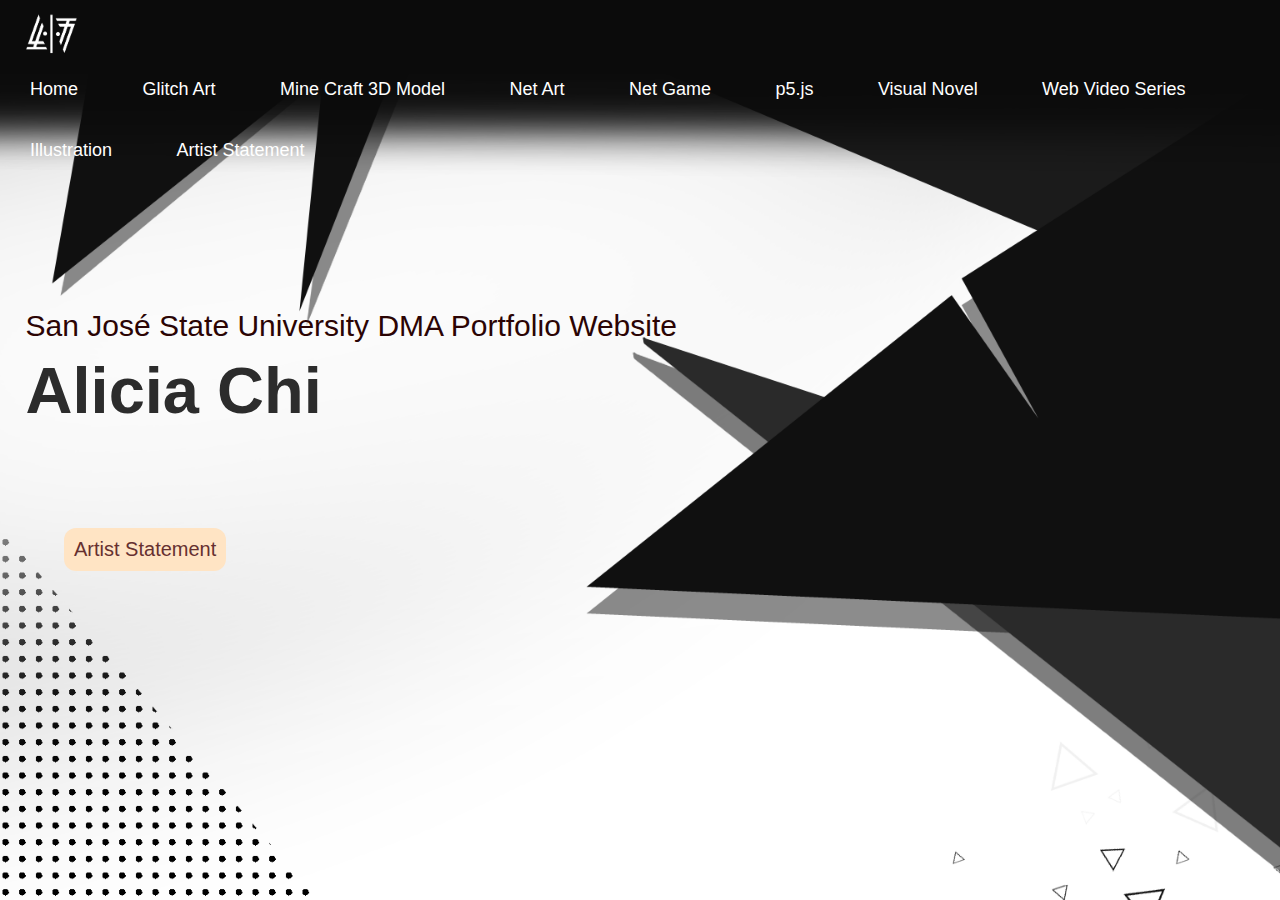
<file: index.html>
<!DOCTYPE html>
<html lang="en">
  <head>
    <meta charset="UTF-8">
    <meta http-equiv="X-UA-Compatible" content ="IE=edge">
    <meta name="viewport" content="width=device-width, initial-scale=1.0">
    <title>DMA Portfolio Website</title>
    <link rel="stylesheet" href="style.css">
    <script src="transition.js"></script>

  </head>
  <div class="nav">

  </div>
  <body>
    <!-------------------------------Home Navigation-------------------------------> 
      <div id="header1">
        <div class="containter">
          <nav>
            
            <img src="images/logo.png" class="logo">
            <ul>
                <li><a href="index.html" >Home</a></li>
                <li><a href="glitch_art.html">Glitch Art</a></li>
                <li><a href="mc.html">Mine Craft 3D Model</a></li>
                <li><a href="net_art.html">Net Art</a></li>
                <li><a href="net_game.html">Net Game</a></li>
                <li><a href="p5js.html">p5.js</a></li>
                <li><a href="visual_novel.html">Visual Novel</a></li>
                <li><a href="video.html">Web Video Series</a></li>
                <li><a href="illustration.html">Illustration</a></li>
                <li><a href="artist_statement.html">Artist Statement</a></li>
            </ul>
          </nav>
      <!-------------------------------Home Navigation-------------------------------> 
      <div class="wrapper">
        
          <div class="header-text">
              <p style="color: rgb(43, 4, 4) ;">San José State University DMA Portfolio Website</p>
              <h1><span style="color: rgb(44, 44, 44) ;">Alicia Chi</span></h1>
          </div>

          <div class="showcased-work"></div>

          </div>

          <div class="button_statement">
            
              <br>
              <br>
            <a href="artist_statement.html"> 
              <button class="button" >Artist Statement</button></a>
              <br>
              <br>
          </div>
          
          <div class="portfolio">
            <p>
              
            </p>
          </div>

      </div>
      <script src="https://code.jquery.com/jquery-3.6.0.min.js"></script>
      <script src="transition.js"></script>

  </body>
 


</html>
</file>
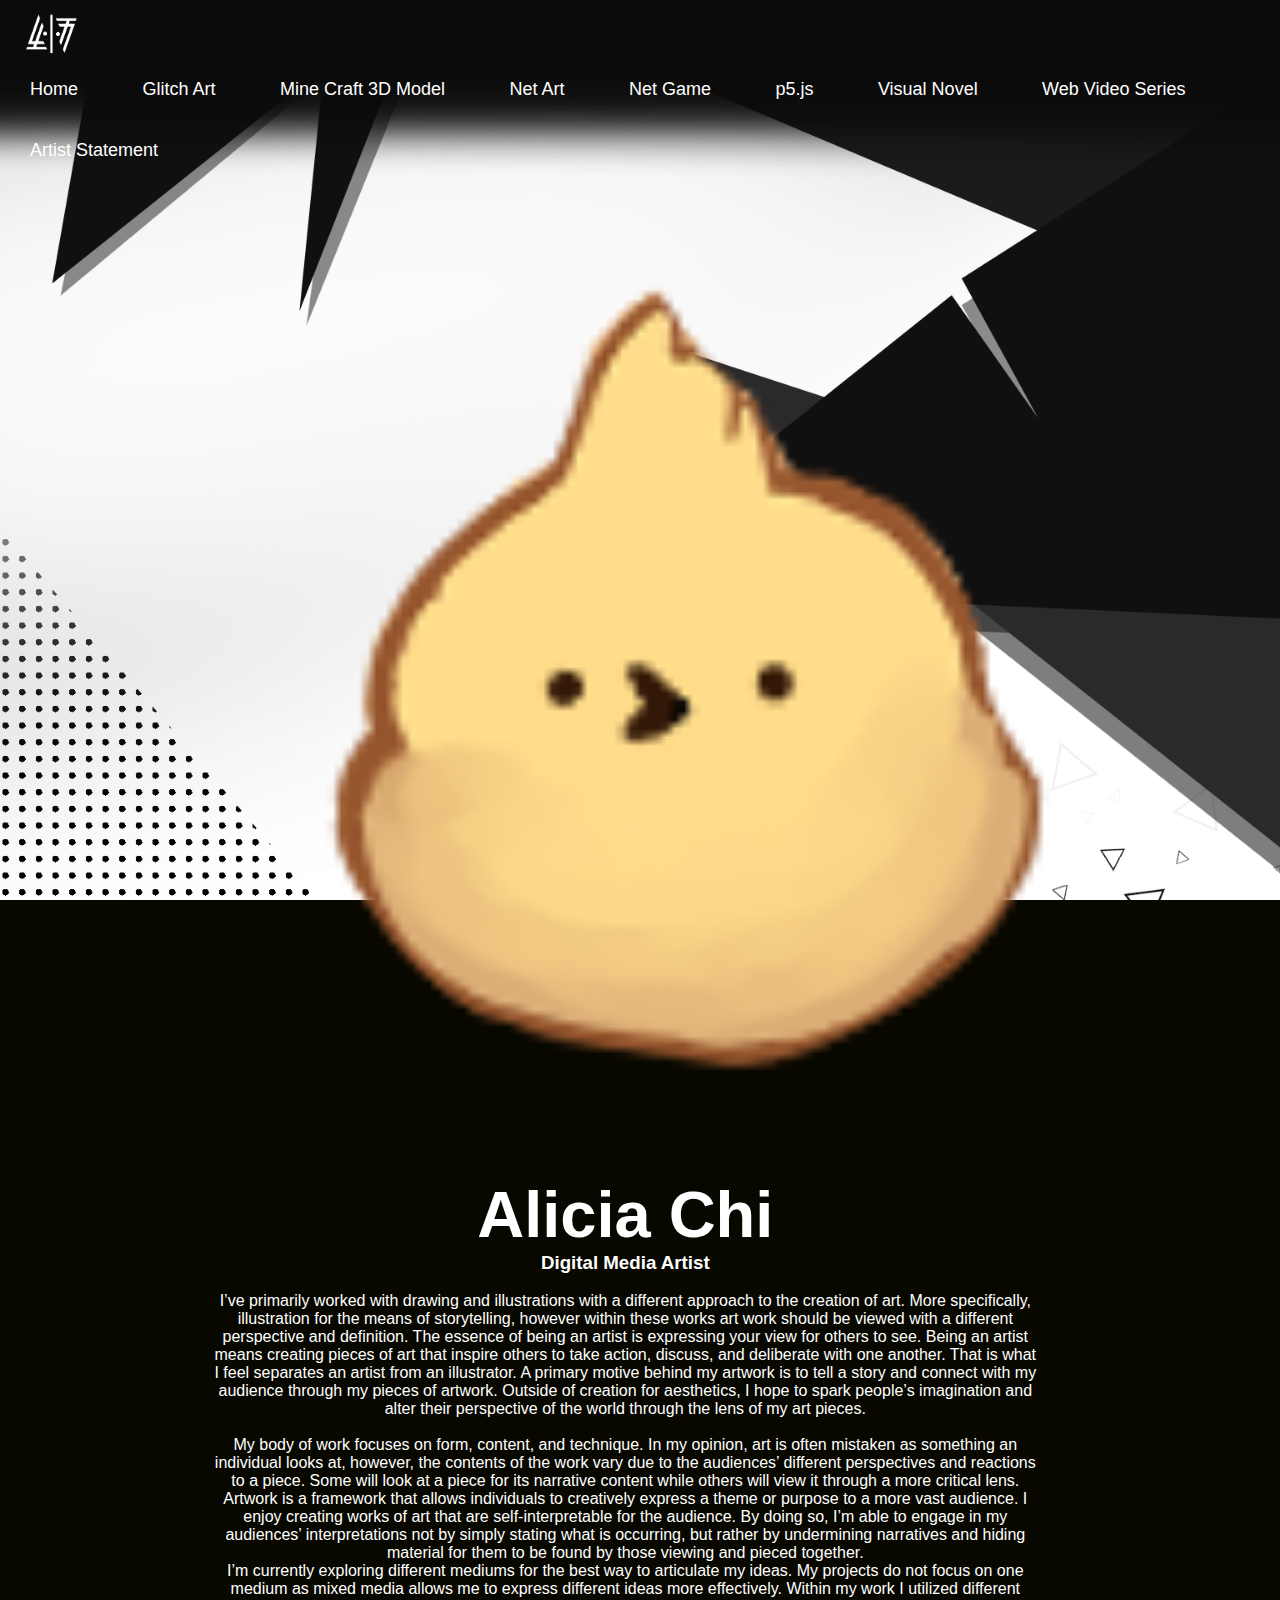
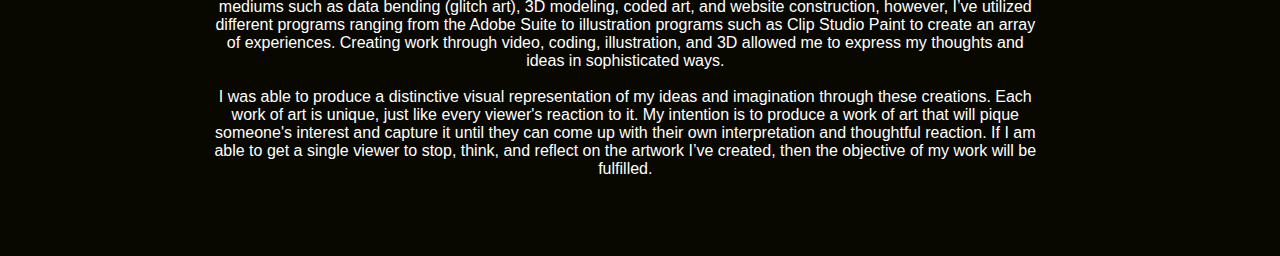
<file: artist_statement.html>
<!DOCTYPE html>
<html lang="en">
  <head>
    <meta charset="UTF-8">
    <meta http-equiv="X-UA-Compatible" content ="IE=edge">
    <meta name="viewport" content="width=device-width, initial-scale=1.0">
    <title>About Me</title>
    <link rel="stylesheet" href="style.css">

  </head>
  <div class="nav">

  </div>
  <body>

       <div id="header1">
        <div class="containter">
          <nav>
            <img src="images/logo.png" class="logo">
            <ul>
                <li><a href="index.html" >Home</a></li>
                <li><a href="glitch_art.html">Glitch Art</a></li>
                <li><a href="mc.html">Mine Craft 3D Model</a></li>
                <li><a href="net_art.html">Net Art</a></li>
                <li><a href="net_game.html">Net Game</a></li>
                <li><a href="p5js.html">p5.js</a></li>
                <li><a href="visual_novel.html">Visual Novel</a></li>
                <li><a href="video.html">Web Video Series</a></li>
                <li><a href="artist_statement.html">Artist Statement</a></li>
            </ul>
          </nav>

      
          <div id="about">
            <div class="containter">
              <div class="row">
              <div class="about-col-1">
                  <image src = "images/profile.png" class="profile">
              </div>
              <div class="about-col-2">
                <br>
                <br>
                <br>
                <h1 class="subtext">Alicia Chi</h1>
                <h3>Digital Media Artist</h2>
                <br>
                    I’ve primarily worked with drawing and illustrations with a different approach to the creation of art. More specifically, illustration for the means of storytelling, however within these works art work should be viewed with a different perspective and definition. The essence of being an artist is expressing your view for others to see. Being an artist means creating pieces of art that inspire others to take action, discuss, and deliberate with one another. That is what I feel separates an artist from an illustrator. A primary motive behind my artwork is to tell a story and connect with my audience through my pieces of artwork. Outside of creation for aesthetics, I hope to spark people’s imagination and alter their perspective of the world through the lens of my art pieces.
                        <br>
                        <br>
                    My body of work focuses on form, content, and technique. In my opinion, art is often mistaken as something an individual looks at, however, the contents of the work vary due to the audiences’ different perspectives and reactions to a piece. Some will look at a piece for its narrative content while others will view it through a more critical lens. Artwork is a framework that allows individuals to creatively express a theme or purpose to a more vast audience. I enjoy creating works of art that are self-interpretable for the audience. By doing so, I’m able to engage in my audiences’ interpretations not by simply stating what is occurring, but rather by undermining narratives and hiding material for them to be found by those viewing and pieced together.
                        <br>
                    I’m currently exploring different mediums for the best way to articulate my ideas. My projects do not focus on one medium as mixed media allows me to express different ideas more effectively. Within my work I utilized different mediums such as data bending (glitch art), 3D modeling, coded art, and website construction, however, I’ve utilized different programs ranging from the Adobe Suite to illustration programs such as Clip Studio Paint to create an array of experiences. Creating work through video, coding, illustration, and 3D allowed me to express my thoughts and ideas in sophisticated ways. 
                        <br>
                        <br>
                    I was able to produce a distinctive visual representation of my ideas and imagination through these creations. Each work of art is unique, just like every viewer's reaction to it. My intention is to produce a work of art that will pique someone's interest and capture it until they can come up with their own interpretation and thoughtful reaction. If I am able to get a single viewer to stop, think, and reflect on the artwork I’ve created, then the objective of my work will be fulfilled.
                        <br>
                        <br>
                <p class="bout_me">
                  
                </p>
              </div>
              </div>
          </div>
    
        </div>
      </div>
  </body>
</html>
</file>
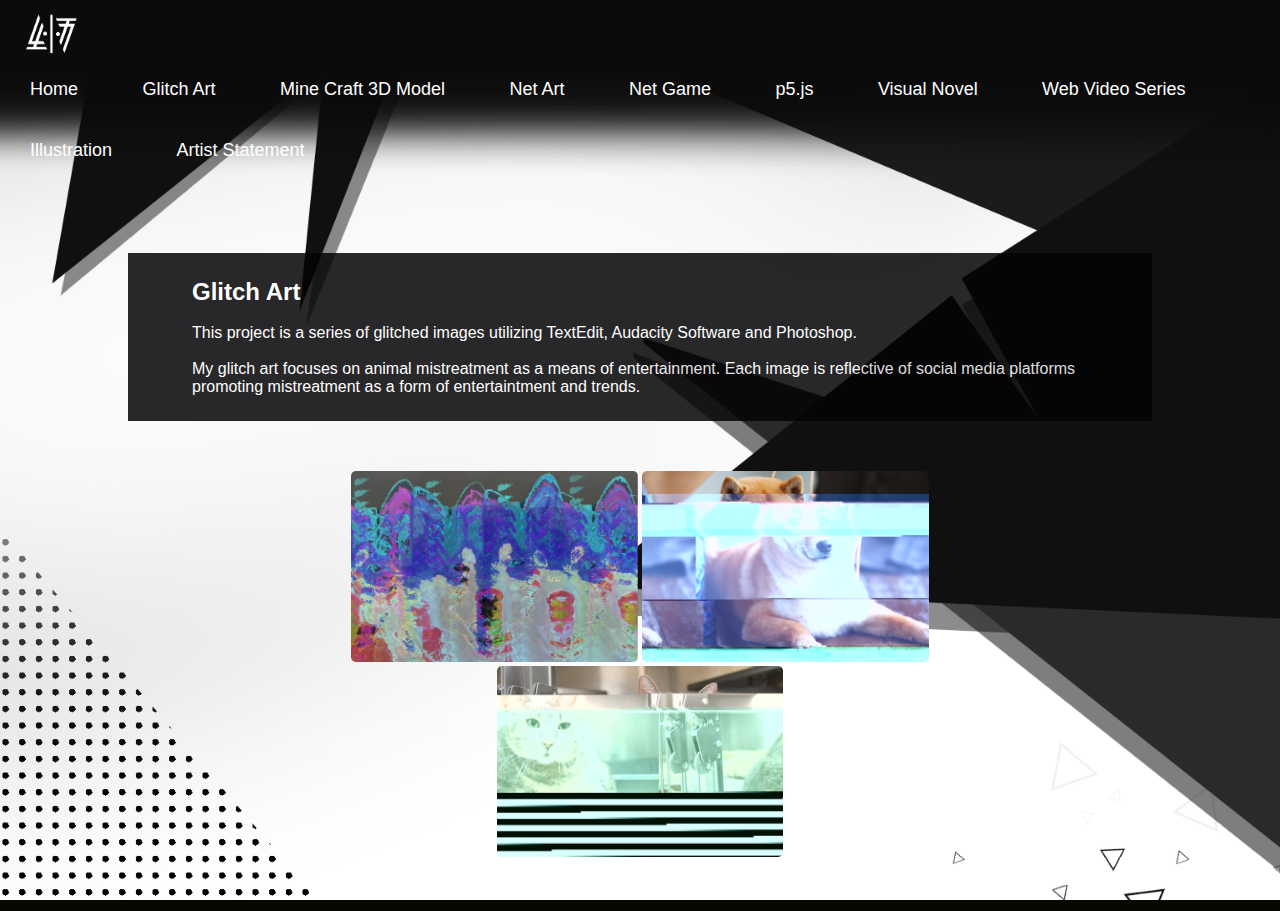
<file: glitch_art.html>
<!DOCTYPE html>
<html lang="en">
  <head>
    <meta charset="UTF-8">
    <meta http-equiv="X-UA-Compatible" content ="IE=edge">
    <meta name="viewport" content="width=device-width, initial-scale=1.0">
    <title>Glitch Art</title>
    <link rel="stylesheet" href="style.css">
  </head>
  <script src="sketch.js">
  </script>
  <div class="nav">
  </div>
  <body>
     <!-------------------------------Home Navigation-------------------------------> 
     <div id="header1">
      <div class="containter">
        <nav>
          <img src="images/logo.png" class="logo">
          <ul>
              <li><a href="index.html" >Home</a></li>
              <li><a href="glitch_art.html">Glitch Art</a></li>
              <li><a href="mc.html">Mine Craft 3D Model</a></li>
              <li><a href="net_art.html">Net Art</a></li>
              <li><a href="net_game.html">Net Game</a></li>
              <li><a href="p5js.html">p5.js</a></li>
              <li><a href="visual_novel.html">Visual Novel</a></li>
              <li><a href="video.html">Web Video Series</a></li>
              <li><a href="illustration.html">Illustration</a></li>
              <li><a href="artist_statement.html">Artist Statement</a></li>
          </ul>
        </nav>
    <!-------------------------------Home Navigation-------------------------------> 
    <br>
    <br>
    <br>
    <br>
  
    <div class="statement-text">
      <h2>Glitch Art</h2>
      <br>
      <p>This project is a series of glitched images utilizing TextEdit, Audacity Software and Photoshop.</p>
      <br>
      <p>My glitch art focuses on animal mistreatment as a means of entertainment. Each image is reflective of social media platforms promoting mistreatment as a form of entertaintment and trends. </p>

    </div>
   <div class="row">
      <img class="myImages" id="myImg" src="images/glitch_dog1.png" alt="Glitch Dog 2" style="width: 32%">

          <!-- Modal Images -->
          <div id="myModal" class="modal">
            <span class="close">&times;</span>
            <img class="modal-content" id="img01">
            <div id="caption"></div>
          </div>
          
      <img class="myImages" id="myImg" src="images/glitch_dog2.png" alt="Glitch Dog 2" style="width:32%">

          <div id="myModal" class="modal">
            <span class="close">&times;</span>
            <img class="modal-content" id="img01">
            <div id="caption"></div>
          </div>
        
      <br>
      <img class="myImages" id="myImg" src="images/cat_glitch.png" alt="Glitch Cat" style="width:32%">
          <div id="myModal" class="modal">
            <span class="close">&times;</span>
            <img class="modal-content" id="img01">
            <div id="caption"></div>
          </div>
  
     </div> 

  <script src="modal_imgs.js"> </script>
  <script src="transition.js"></script>
</html>
</file>
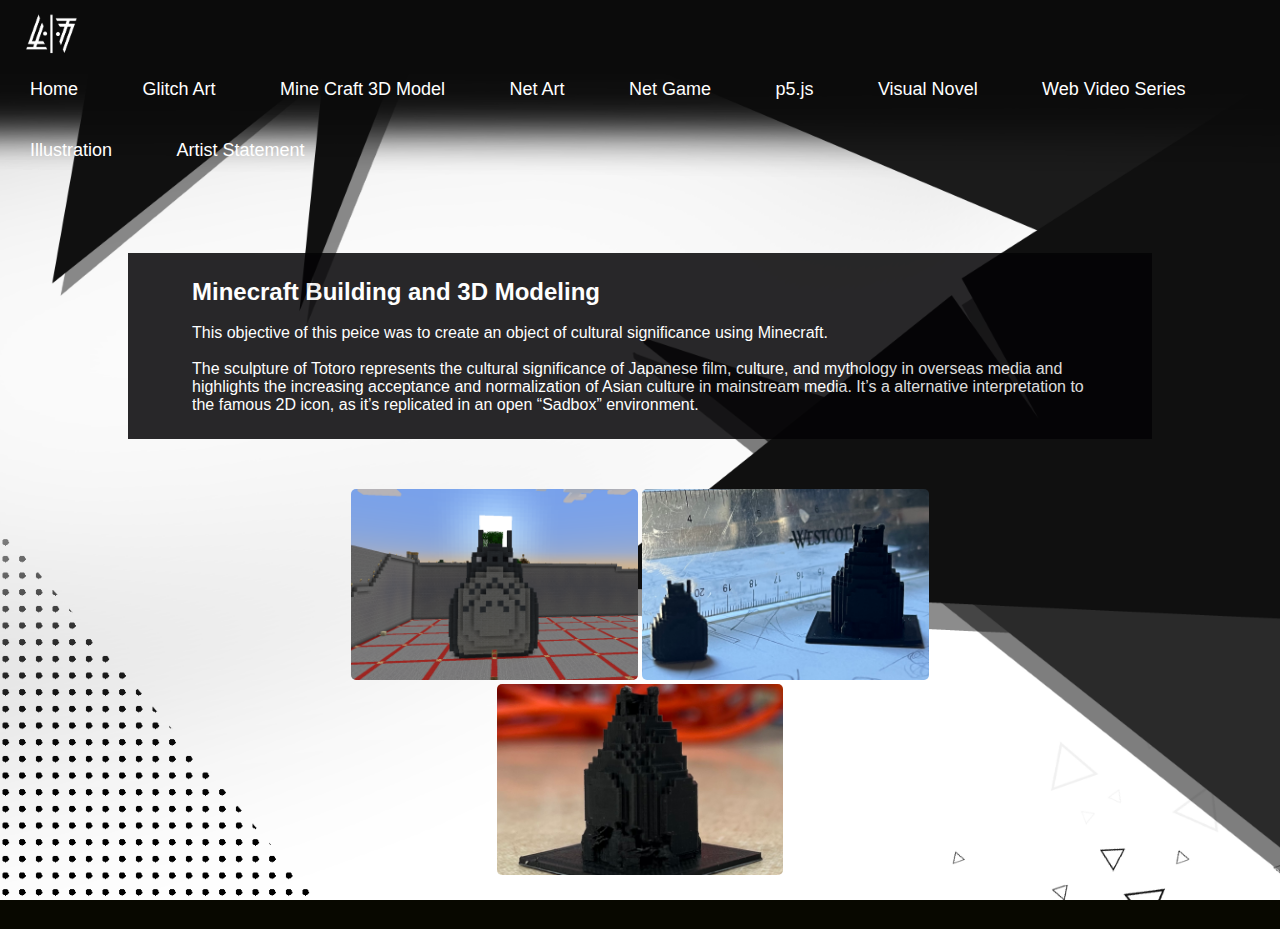
<file: mc.html>
<!DOCTYPE html>
<html lang="en">
  <head>
    <meta charset="UTF-8">
    <meta http-equiv="X-UA-Compatible" content ="IE=edge">
    <meta name="viewport" content="width=device-width, initial-scale=1.0">
    <title>Minecraft</title>
    <link rel="stylesheet" href="style.css">
  </head>
  <script src="sketch.js">
  </script>
  <div class="nav">
  </div>
  <body>
     <!-------------------------------Home Navigation-------------------------------> 
     <div id="header1">
      <div class="containter">
        <nav>
          <img src="images/logo.png" class="logo">
          <ul>
              <li><a href="index.html" >Home</a></li>
              <li><a href="glitch_art.html">Glitch Art</a></li>
              <li><a href="mc.html">Mine Craft 3D Model</a></li>
              <li><a href="net_art.html">Net Art</a></li>
              <li><a href="net_game.html">Net Game</a></li>
              <li><a href="p5js.html">p5.js</a></li>
              <li><a href="visual_novel.html">Visual Novel</a></li>
              <li><a href="video.html">Web Video Series</a></li>
              <li><a href="illustration.html">Illustration</a></li>
              <li><a href="artist_statement.html">Artist Statement</a></li>
          </ul>
        </nav>
    <!-------------------------------Home Navigation-------------------------------> 
    <br>
    <br>
    <br>
    <br>
  
    <div class="statement-text">
      <h2>Minecraft Building and 3D Modeling</h2>
      <br>
      <p>This objective of this peice was to create an object of cultural significance using Minecraft.</p>
      <br>
      <p> The sculpture of Totoro represents the cultural significance of Japanese film, culture, and mythology in overseas media and highlights the increasing acceptance and normalization of Asian culture in mainstream media. It’s a alternative interpretation to the famous 2D icon, as it’s replicated in an open “Sadbox” environment.</p>

    </div>
   <div class="row">
      <img class="myImages" id="myImg" src="images/mc_build - Copy.png" alt="Minecraft Screenshot" style="width: 32%">

          <!-- Modal Images -->
          <div id="myModal" class="modal">
            <span class="close">&times;</span>
            <img class="modal-content" id="img01">
            <div id="caption"></div>
          </div>
          
      <img class="myImages" id="myImg" src="images/print_comp - Copy.png" alt="3D Print Iterations" style="width:32%">

          <div id="myModal" class="modal">
            <span class="close">&times;</span>
            <img class="modal-content" id="img01">
            <div id="caption"></div>
          </div>
        
      <br>
      <img class="myImages" id="myImg" src="images/print_final - Copy.png" alt="Print" style="width:32%">
          <div id="myModal" class="modal">
            <span class="close">&times;</span>
            <img class="modal-content" id="img01">
            <div id="caption"></div>
          </div>
  
     </div> 

  <script src="modal_imgs.js"> </script>
  <script src="transition.js"></script>
</html>
</file>
<file: style.css>
*{
    margin: 0;
    padding: 0;
    font-family: 'Poppins', sans-serif;
    box-sizing: corder-box;
}
body{
    background: #080800;
    color: #fff;
}

#header1{
    width: 100%;
    height: 100vh;
    background-image: url(images/background_glitch_art.png);
    background-repeat: repeat-y;
    background-size: cover;
    background-position: right ;
}
#portfolio_header{
    width: 100%;
    height: 100vh;
    background-color: rgb(36, 36, 36);
    background-size: cover;
    background-position: right ;
}
.container{
    padding: 10px 10%;
}
nav{
    display: flex;
    align-items: center;
    justify-content: space-between;
    flex-wrap: wrap;
}

.logo{
    padding-top: 10px;
    padding-left: 2%;
    width: 4%;
}

nav ul li{
    display: inline-block;
    list-style: none;
    margin: 20px 30px;
   
}

nav ul li a{
    color:#ffffff;
    text-decoration: none;
    font-size:18px;
    position: relative;
}

nav ul li a::after{
    content:'';
    width: 0;
    height: 3px;
    background: #fff;
    position: absolute;
    left: 0;
    bottom: -6px;
    transition: 0.5s;
}

nav ul li a:hover::after{
    width: 100%;
}

.header-text{
    padding-left: 2%;
    margin-top: 10%;
    font-size: 30px;
}
.header-text h1{
    font-size: 65px;
    margin-top: 10px;
}
.header-text p span{
    color:rgb(41, 86, 145);
}

.header-text h1 span{
    color:black;
}

.button_statement{
    padding: 5%;
}

.button{
    border-radius: 12px;
    background-color: bisque;
    border: none;
    color: #663030;
    padding: 10px;
    text-align: center;
    text-decoration: none;
    display: inline-block;
    font-size: 20px;
    margin: 10px, 20px;
}

/* --------------------About-------------------- */
#about{
    padding: 10px 0;
    padding-left: 2%;
}
.row{
    text-align: center;
    padding: 50px;
    padding-left: 15%;
    padding-right: 15%;
}
.about-col-1{
    flex-basis: 35%;
}
.about-col-1 img{
    width: 100%;
    border-radius: 10px ;
    }
.about-col-2 {
    flex-basis: 60%;
    padding-right: 55px;
}
.subtext{
    font-size: 65px;
    font-weight: 600;
 
}




/* --------------------Portfolio-------------------- */
#portfolio{
    padding: 10px 0;
    padding-left: 2%;
}

.portfolio_img{
    width: 50%;
    border-radius: 10px ;
}
.bout_me{
    font-size: 30px;
    font-weight: 200;  
}
.center {
    display: block;
    text-align: center;
    margin-left: auto;
    margin-right: auto;
  }
  .statement-text{
    background-color: #040305;
    opacity: 85%;
    text-align: left;
    margin-left: 10%;
    margin-right: 10%;
    padding: 25px;
    padding-left: 5%;
    padding-right: 5%;
}


/*modular photo*/

#myImg {
    border-radius: 5px;
    cursor: pointer;
    transition: 0.3s;
  }
  
  #myImg:hover {
    opacity: 0.7;
  }
  
  .modal {
    display: none;
    /* Hidden by default */
    position: fixed;
    /* Stay in place */
    z-index: 1;
    /* Sit on top */
    padding-top: 100px;
    /* Location of the box */
    left: 0;
    top: 0;
    width: 100%;
    /* Full width */
    height: 100%;
    /* Full height */
    overflow: auto;
    /* Enable scroll if needed */
    background-color: rgb(0, 0, 0);
    /* Fallback color */
    background-color: rgba(0, 0, 0, 0.9);
    /* Black w/ opacity */
  }
  
  .modal-content {
    margin: auto;
    display: block;
    width: 80%;
    max-width: 700px;
  }
  
  #caption {
    margin: auto;
    display: block;
    width: 80%;
    max-width: 700px;
    text-align: center;
    color: #ccc;
    padding: 10px 0;
    height: 150px;
  }
  
  .modal-content,
  #caption {
    animation-name: zoom;
    animation-duration: 0.6s;
  }
  
  @keyframes zoom {
    from {
      transform: scale(0)
    }
    to {
      transform: scale(1)
    }
  }
  
  .close {
    position: absolute;
    top: 15px;
    right: 35px;
    color: #f1f1f1;
    font-size: 40px;
    font-weight: bold;
    transition: 0.3s;
  }
  
  .close:hover,
  .close:focus {
    color: #bbb;
    text-decoration: none;
    cursor: pointer;
  }
  
  @media only screen and (max-width: 700px) {
    .modal-content {
      width: 100%;
    }
  }
  .fadeIn {
    animation-name: fadeIn;
    animation-duration: 1s;
  }
  
  @keyframes fadeIn {
    from {
      opacity: 0;
    }
    to {
      opacity: 1;
    }
  }

  .fade-in {
    opacity: 0;
    animation: fadeIn 1s ease-in-out forwards;
  }
  
  @keyframes fadeIn {
    from {
      opacity: 0;
    }
    to {
      opacity: 1;
    }
  }
  .wrapper {
    opacity: 0;
    visibility: hidden;
    transition: opacity 2s ease-in-out, visibility 2s ease-in-out;
}

.wrapper.show {
    opacity: 1;
    visibility: visible;
}
</file>
